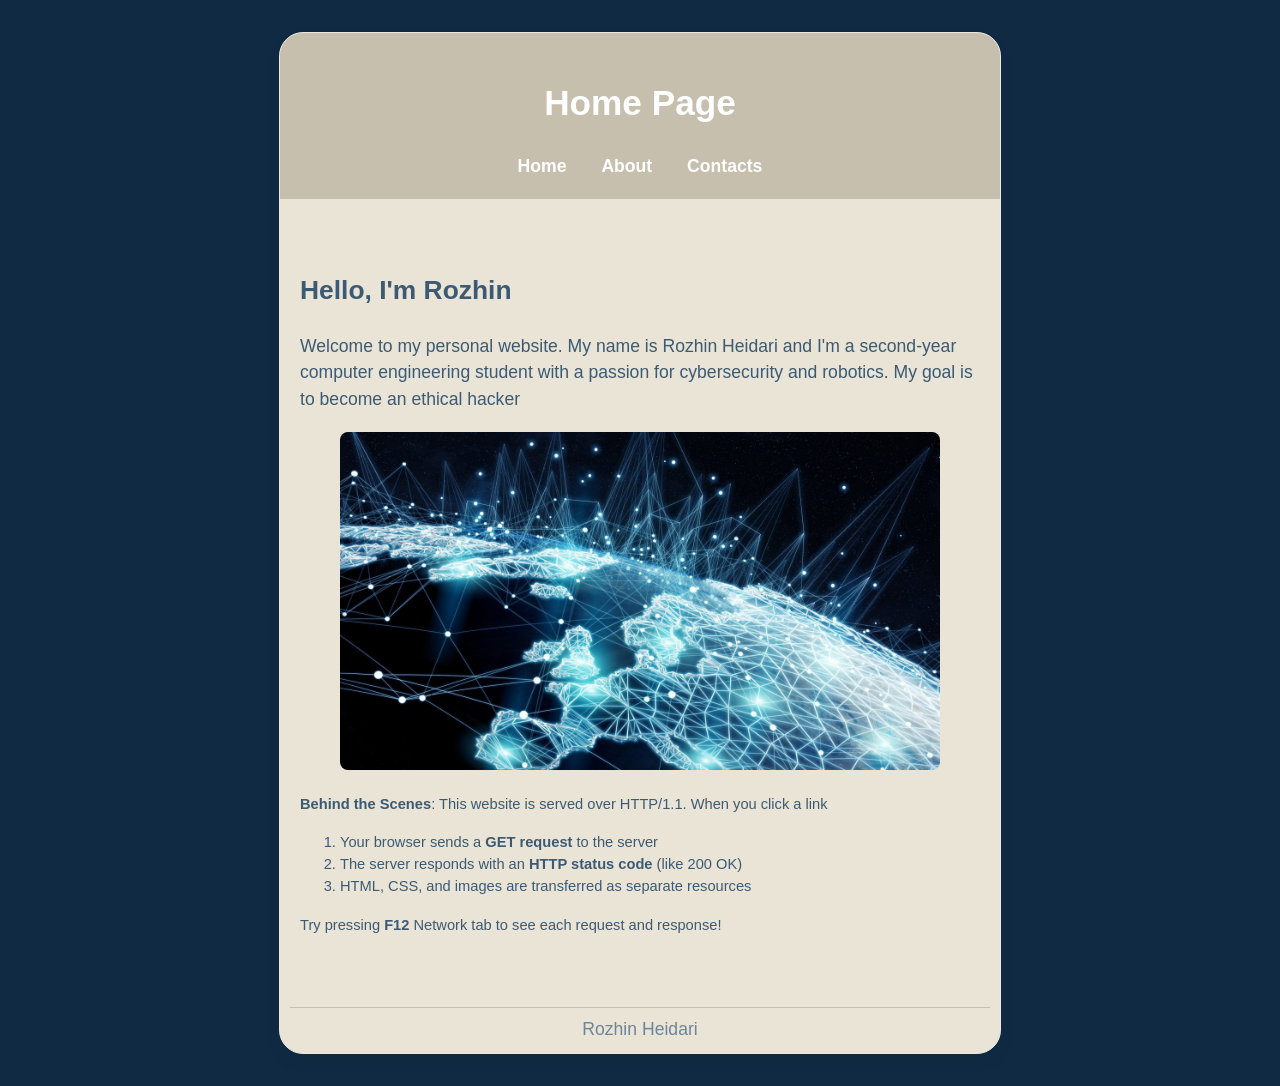
<file: index.html>
<!DOCTYPE HTML>
<html lang="en">
<head>
    <!-- Meta information for character encoding and responsive viewport -->
    <meta charset="UTF-8">
    <meta name="viewport" content="width=device-width, initial-scale=1.0">
    <title>Home</title>

    <!-- Link to external CSS stylesheet for consistent styling across all pages -->
    <link rel="stylesheet" href="style.css">
</head>
<body>
<div class="headmain">
    <header>
        <!-- Main page heading displayed at the top -->
        <h1>Home Page</h1>

        <!-- Navigation bar - consistent across all 3 pages -->
        <nav>
            <a href="index.html">Home</a>
            <a href="about.html">About</a>
            <a href="contacts.html">Contacts</a>
        </nav>
    </header>
    <main>
        <!-- Main content area of the page -->
        <h2>Hello, I'm Rozhin</h2>
        <p>Welcome to my personal website. My name is Rozhin Heidari and I'm a second-year computer engineering student 
            with a passion for cybersecurity and robotics. My goal is to become an ethical hacker</p>
        <!-- Profile image - src points to images folder, alt text displays if image fails to load -->
        <img src="images/home.jpg" width='600' height='340' alt="here exist a picture but you can't see it">
        
    <small>
        <!-- Educational note explaining how HTTP works behind the scenes -->
        <strong>Behind the Scenes</strong>: This website is served over HTTP/1.1. When you click a link
            <ol>
                <li>Your browser sends a <strong>GET request</strong> to the server</li>
                <li>The server responds with an <strong>HTTP status code</strong> (like 200 OK)</li>
                <li>HTML, CSS, and images are transferred as separate resources</li>
            </ol>
            Try pressing <strong> F12 </strong> Network tab to see each request and response!
    </small>
    </main>
    <footer>
        <!-- Horizontal line separator -->
        <hr>
        <!-- Footer with name -->
        Rozhin Heidari
    </footer>
</div>
</body>
</html>
</file>
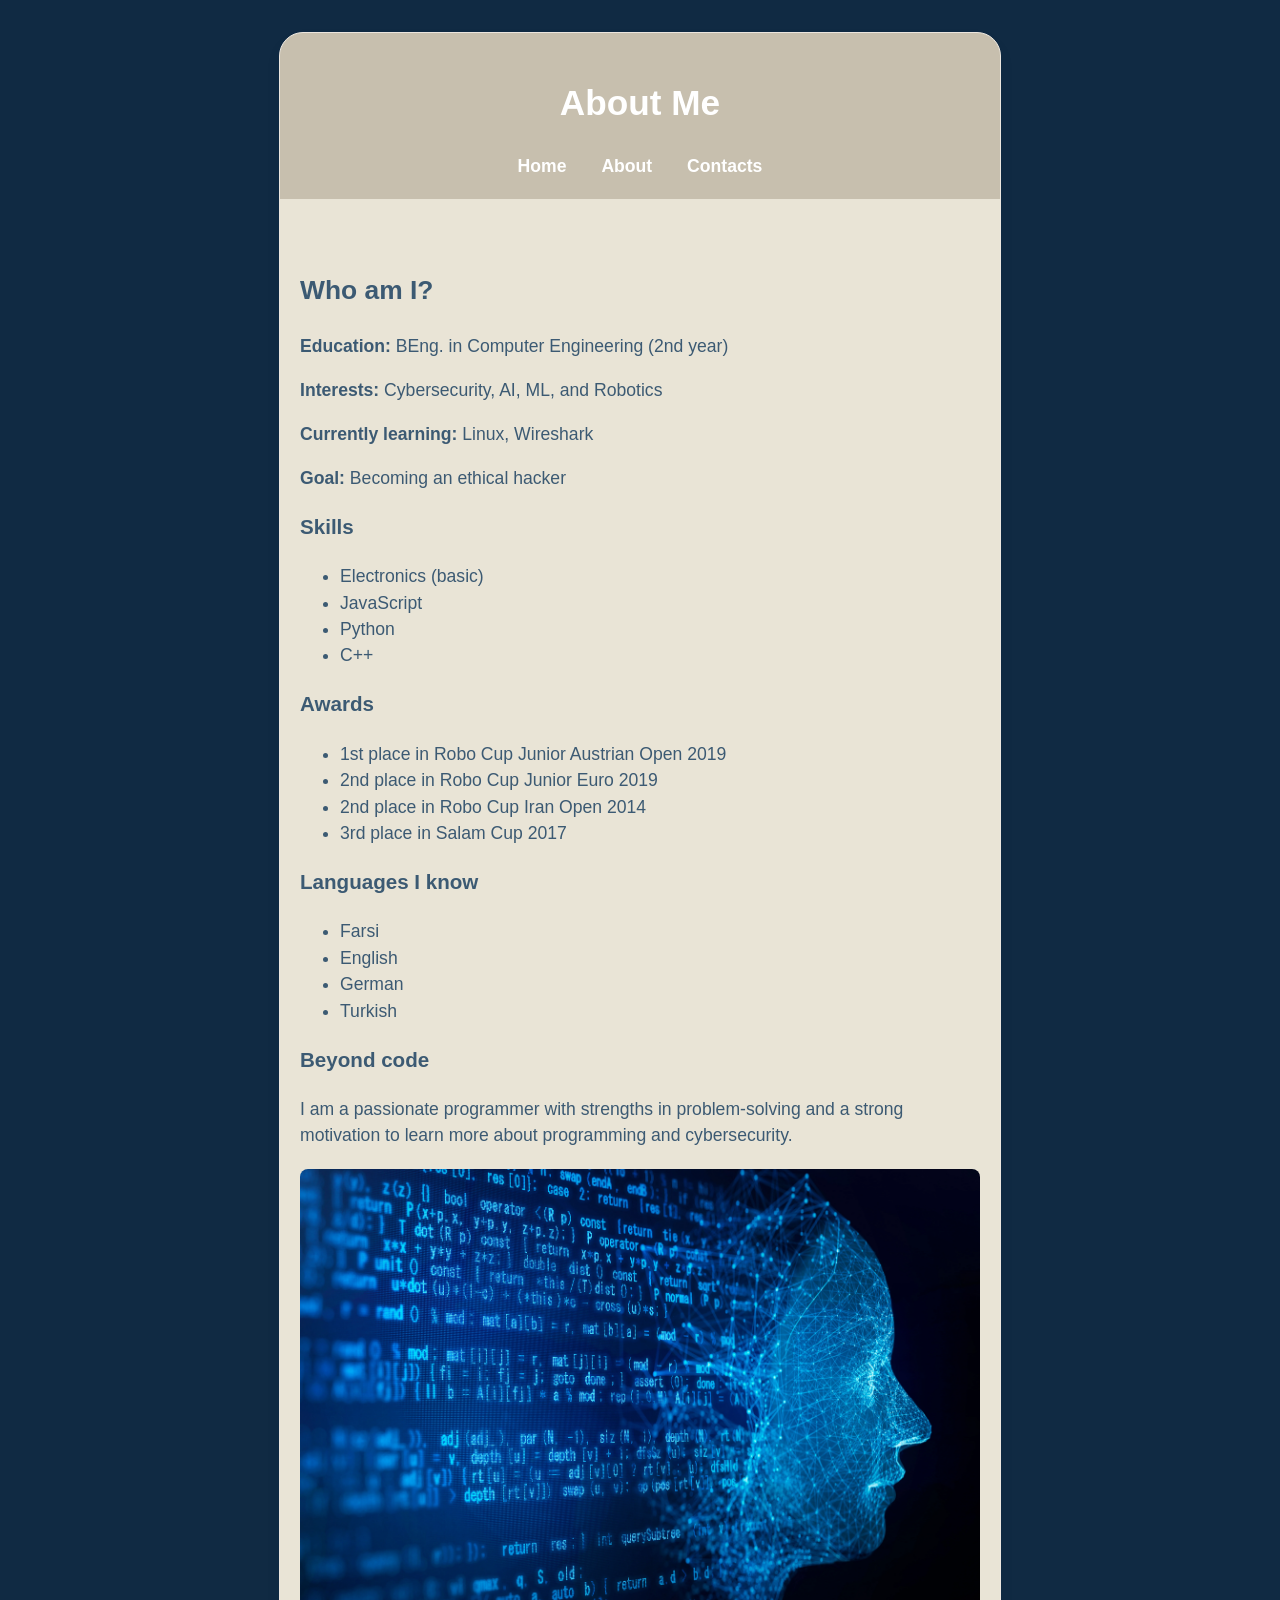
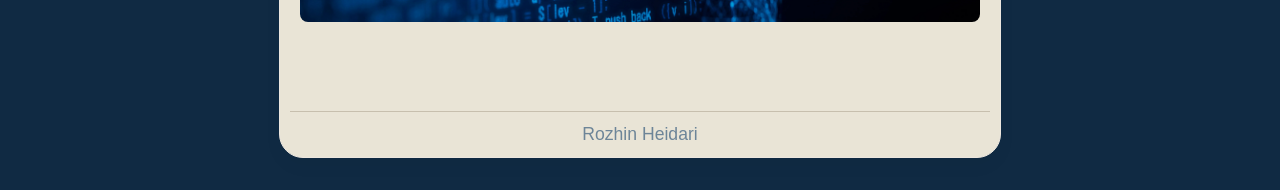
<file: about.html>
<!DOCTYPE HTML>
<html lang="en">
<head>
    <!-- Meta information for character encoding and responsive viewport -->
    <meta charset="UTF-8">
    <meta name="viewport" content="width=device-width, initial-scale=1.0">
    <title>About Me</title>
    <link rel="stylesheet" href="style.css">
</head>
<body>
<div class="headmain">
    <header>
        <!-- Main page heading displayed at the top -->
        <h1>About Me</h1>

        <!-- Navigation bar - consistent across all 3 pages -->
        <nav>
            <a href="index.html">Home</a>
            <a href="about.html">About</a>
            <a href="contacts.html">Contacts</a>
        </nav>
    </header>
    <main>
        <!-- Main content area of the page -->
        <h2>Who am I?</h2>
        <p><strong>Education:</strong> BEng. in Computer Engineering (2nd year)</p>
        <p><strong>Interests:</strong> Cybersecurity, AI, ML, and Robotics</p>
        <p><strong>Currently learning:</strong> Linux, Wireshark</p>
        <p><strong>Goal:</strong> Becoming an ethical hacker</p>

        <h3>Skills</h3>
        <ul>
            <li>Electronics (basic)</li>
            <li>JavaScript</li>
            <li>Python</li>
            <li>C++</li>
        </ul>

        <h3>Awards</h3>
        <ul>
            <li>1st place in Robo Cup Junior Austrian Open 2019</li>
            <li>2nd place in Robo Cup Junior Euro 2019</li>
            <li>2nd place in Robo Cup Iran Open 2014</li>
            <li>3rd place in Salam Cup 2017</li>
        </ul>

        <h3>Languages I know</h3>
        <ul>
            <li>Farsi</li>
            <li>English</li>
            <li>German</li>
            <li>Turkish</li>
        </ul>

        <h3>Beyond code</h3>
        <p>I am a passionate programmer with strengths in problem-solving and a strong motivation to learn more about programming and cybersecurity.</p>
        <img src="images/about.jpg" alt="here exist a picture but you can't see it">
        
    </main>
    <footer>
        <!-- Horizontal line separator -->
        <hr>
        <!-- Footer with name -->
        Rozhin Heidari
    </footer>
</div>
</body>
</html>
</file>
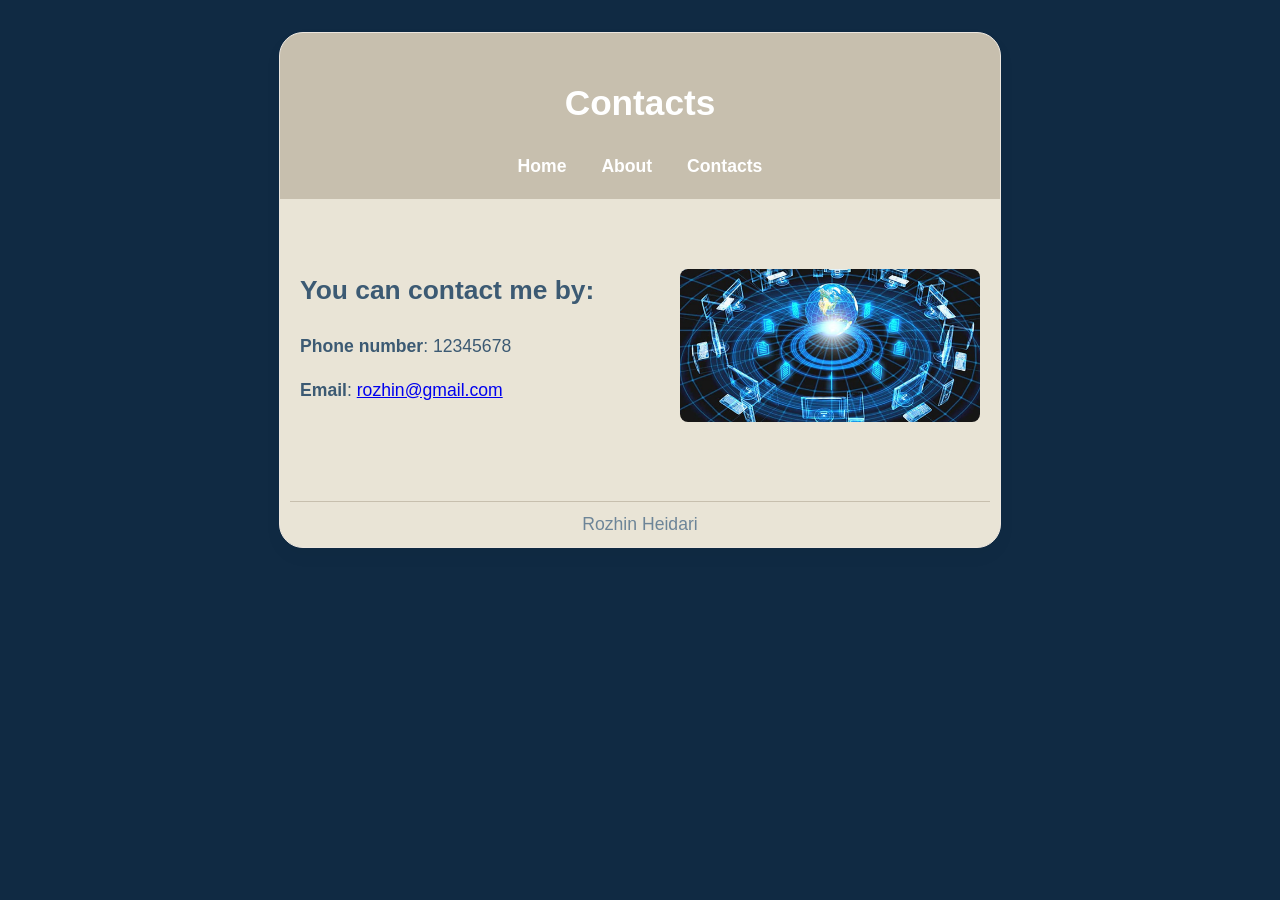
<file: contacts.html>
<!DOCTYPE HTML>
<html lang="en">
<head>
    <meta charset="UTF-8">
    <meta name="viewport" content="width=device-width, initial-scale=1.0">
    <title>Contacts</title>
    <link rel="stylesheet" href="style.css">
</head>
<body>
<div class="headmain">    
    <header>
        <!-- Main page heading displayed at the top -->
        <h1>Contacts</h1>

        <!-- Navigation bar - consistent across all 3 pages -->
        <nav>
            <a href="index.html">Home</a>
            <a href="about.html">About</a>
            <a href="contacts.html">Contacts</a>
        </nav>
    </header>
    <main>
        <!-- Contact image floated to the right using inline CSS -->
        <img src="images/contact.jpg" width="300" style="float: right; margin-left: 20px; margin-bottom: 10px;"
             alt="here exist a picture but you can't see it">
        <h2>You can contact me by:</h2>
        <p><strong>Phone number</strong>: 12345678</p>
        <!-- Email with mailto: link so it opens default email client when clicked -->
        <p><strong>Email</strong>: <a href="mailto:rozhin@gmail.com">rozhin@gmail.com</a></p>
        
    </main>
    <footer>
        <!-- Horizontal line separator -->
        <hr>
        <!-- Footer with name -->
        Rozhin Heidari 
    </footer>
</div>
</body>
</html>
</file>
<file: style.css>
/* global level*/
body {
    font-family: Arial;
    font-size: 1.1rem; 
    background: #102A43;
    color: #3c5a73;
    line-height: 1.5; 
    padding: 1.5rem; 
}

/* MAIN CARD CONTAINER Creates a centered "card" that holds all page content */
.headmain {
    max-width: 720px; 
    margin: 0 auto; 
    background: #E9e4d6;
    border-radius: 1.5rem; 
    box-shadow: 0 8px 20px rgba(0,0,0,0.03); 
    overflow: hidden; 
    border: 1px solid #ece6df; 
}

/* HEADER STYLES Top section containing title and navigation*/
header {
    background-color: #c7bfae;
    color: white;
    padding: 20px;
    text-align: center;
}

/* NAVIGATION LINK STYLES */
nav a {
    color: white;
    margin: 0 15px; 
    text-decoration: none; 
    font-weight: bold; 
}

/* Hover effect - provides visual feedback when user mouses over links */
nav a:hover {
    text-decoration: underline;
}

/* MAIN CONTENT AREA */
main {
    margin: 30px auto;
    padding: 20px;
}

/* Clearfix - ensures container properly contains floated elements */
main::after {
    content: "";
    display: table;
    clear: both;
}

/* IMAGE STYLES */
img {
    max-width: 100%;
    height: auto;
    display: block;
    margin: 20px auto;
    border-radius: 8px;
}

/* FOOTER STYLES */
footer {
    text-align: center;
    padding: 10px;
    color: #6d8598;
}

/* Horizontal rule (divider line) styling */
hr{
    border: none;
    height: 1px;
    background: #c7bfae;
}

/* Responsive design for mobile */
@media (max-width: 600px) {
    body { padding: 0.8rem; }
    nav a { display: inline-block; margin: 0 8px; }
}
</file>
